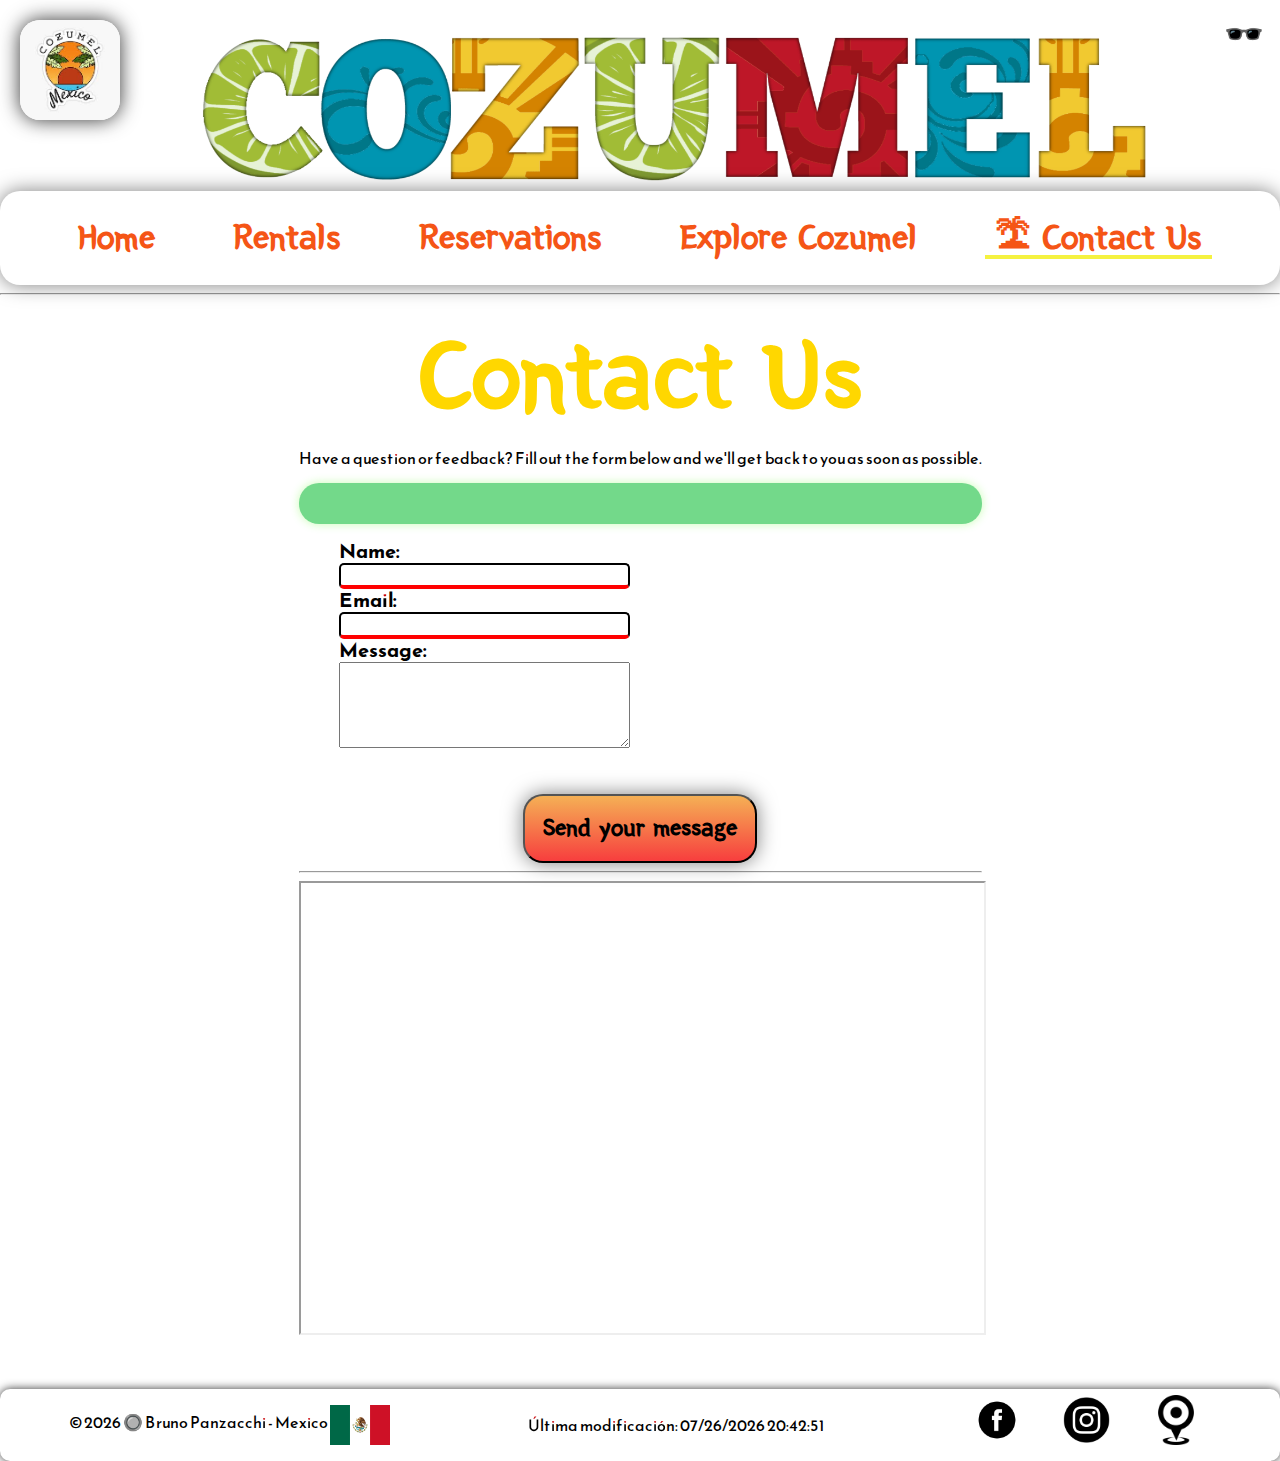
<file: contact.html>
<!DOCTYPE html>
<html lang="en">

<head>
    <meta charset="UTF-8">
    <meta name="viewport" content="width=device-width, initial-scale=1.0">
    <meta name="description"
        content="Get to know the wonderful island of Cozumel quickly and efficiently with our vehicles">
    <meta name="author" content="Bruno Panzacchi">
    <meta property="og:title" content="Cuzumel on wheels" />
    <meta property="og:type" content="Local market web page" />
    <meta property="og:url" content="https://brunobzki.github.io/cozumel/" />
    <meta property="og:image" content="https://www.turismomexico.es/wp-content/uploads/2023/01/faro_cozumel.jpg" />
    <link rel="stylesheet" href="styles/normalize.css">
    <link rel="stylesheet" href="styles/base.css">
    <link rel="stylesheet" href="styles/large.css">
    <link rel="icon" href="favicon.ico">

    <title>Contact Us</title>
</head>

<body>

    
        <header>

            <img class="logo" src="images/descarga.jfif" alt="logo page">


            <button id="menu"></button>
            <img src="images/cozumel-text.png" alt="title" id="titulo">
            <nav class="navigation">

                <ul>
                    <li><a href="index.html"> Home</a></li>
                    <li><a href="rentals.html"> Rentals </a></li>
                    <li><a href="reservation.html"> Reservations </a></li>
                    <li><a href="explore.html"> Explore Cozumel</a></li>
                    <li><a href="contact.html" class="active"> Contact Us</a></li>
                </ul>
            </nav>
            <div id="mode">
                🕶️
            </div>
        </header>
        <hr>
        <div id="content">
        <main>
            
                <h1>Contact Us</h1>
                <p>Have a question or feedback? Fill out the form below and we'll get back to you as soon as possible.
                </p>
                <div id="feedback"></div>
                <form action="/my-handling-form-page" method="get">
                    <ul>
                        <li>
                            <label for="name">Name:</label>
                            <input type="text" id="name" name="user_name" required>
                        </li>
                        <li>
                            <label for="mail">Email:</label>
                            <input type="email" id="mail" name="user_email" required>
                        </li>
                        <li>
                            <label for="msg">Message:</label>
                            <textarea id="msg" name="user_message" required></textarea>
                        </li>

                    </ul>
                    <div id="confirm">

                        <button type="submit" id="reservation">Send your message</button>

                    </div>
                </form>
                <hr>

                <iframe
                    src="https://www.google.com/maps/embed?pb=!1m18!1m12!1m3!1d59789.720301575515!2d-86.94226964999999!3d20.512066299999997!2m3!1f0!2f0!3f0!3m2!1i1024!2i768!4f13.1!3m3!1m2!1s0x8f4e58330a673659%3A0x9cedf516c7d86e9a!2sCozumel%2C%20Q.R.%2C%20M%C3%A9xico!5e0!3m2!1ses-419!2suy!4v1712623772022!5m2!1ses-419!2suy"
                    height="450" allowfullscreen="" loading="lazy" referrerpolicy="no-referrer-when-downgrade"></iframe>
            </div>

        </main>
        <footer>
            <p id="footerFirstParagraph"></p>
            <p id="lastModified"></p>
            <div class="social">
                <a href="https://facebook.com" target="_blank">
                    <img src="images/face1.webp" alt="fb icon">
                </a>
                <a href="https://instagram.com" target="_blank">
                    <img src="images/insta.webp" alt="instagram icon">
                </a>
                <a href="https://maps.app.goo.gl/X5zEjQ8bBL8tUt8A6" target="_blank">
                    <img src="images/ubica.webp" alt="Location icon">
                </a>
            </div>
        </footer>
        <script src="script/footer.js"></script>
        <script src="script/contact.js"></script>
        <script src="script/darkmode.js"></script>
        <script src="script/hamenu.js"></script>

    </div>
</body>

</html>
</file>
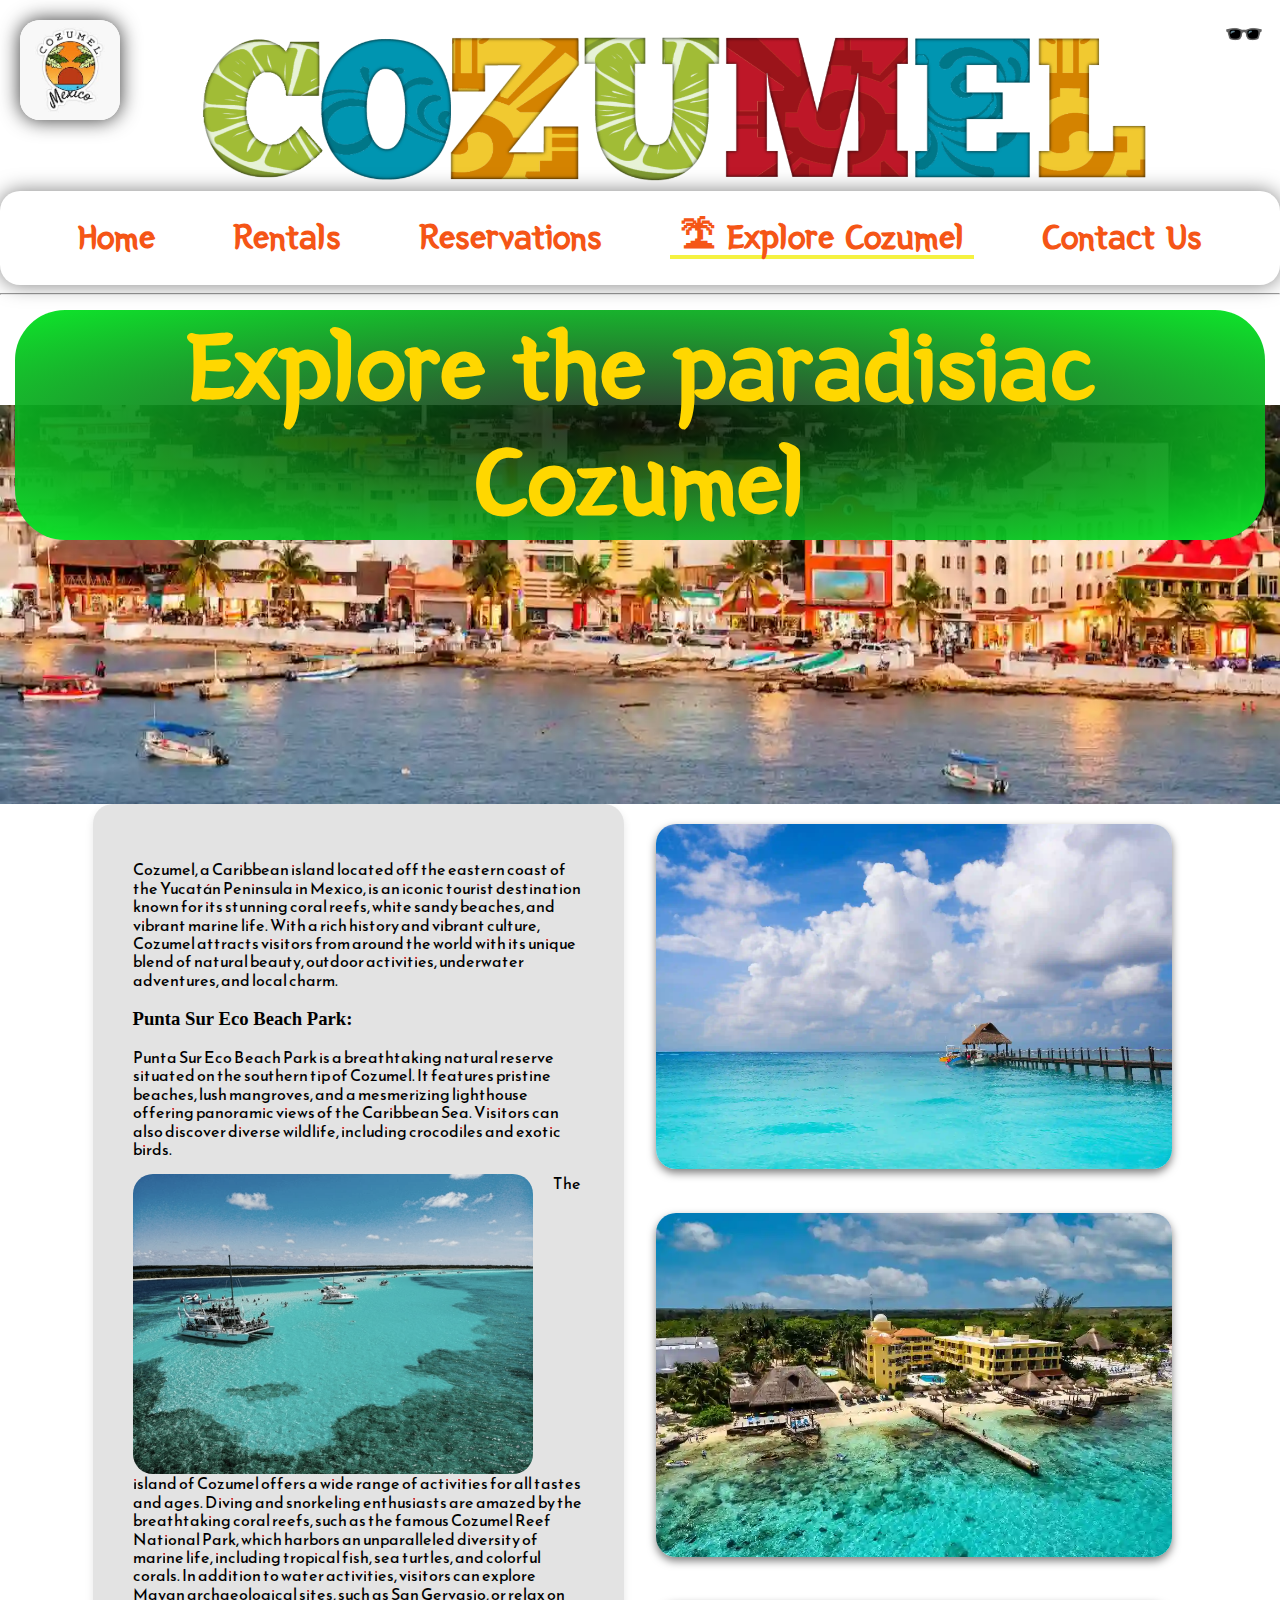
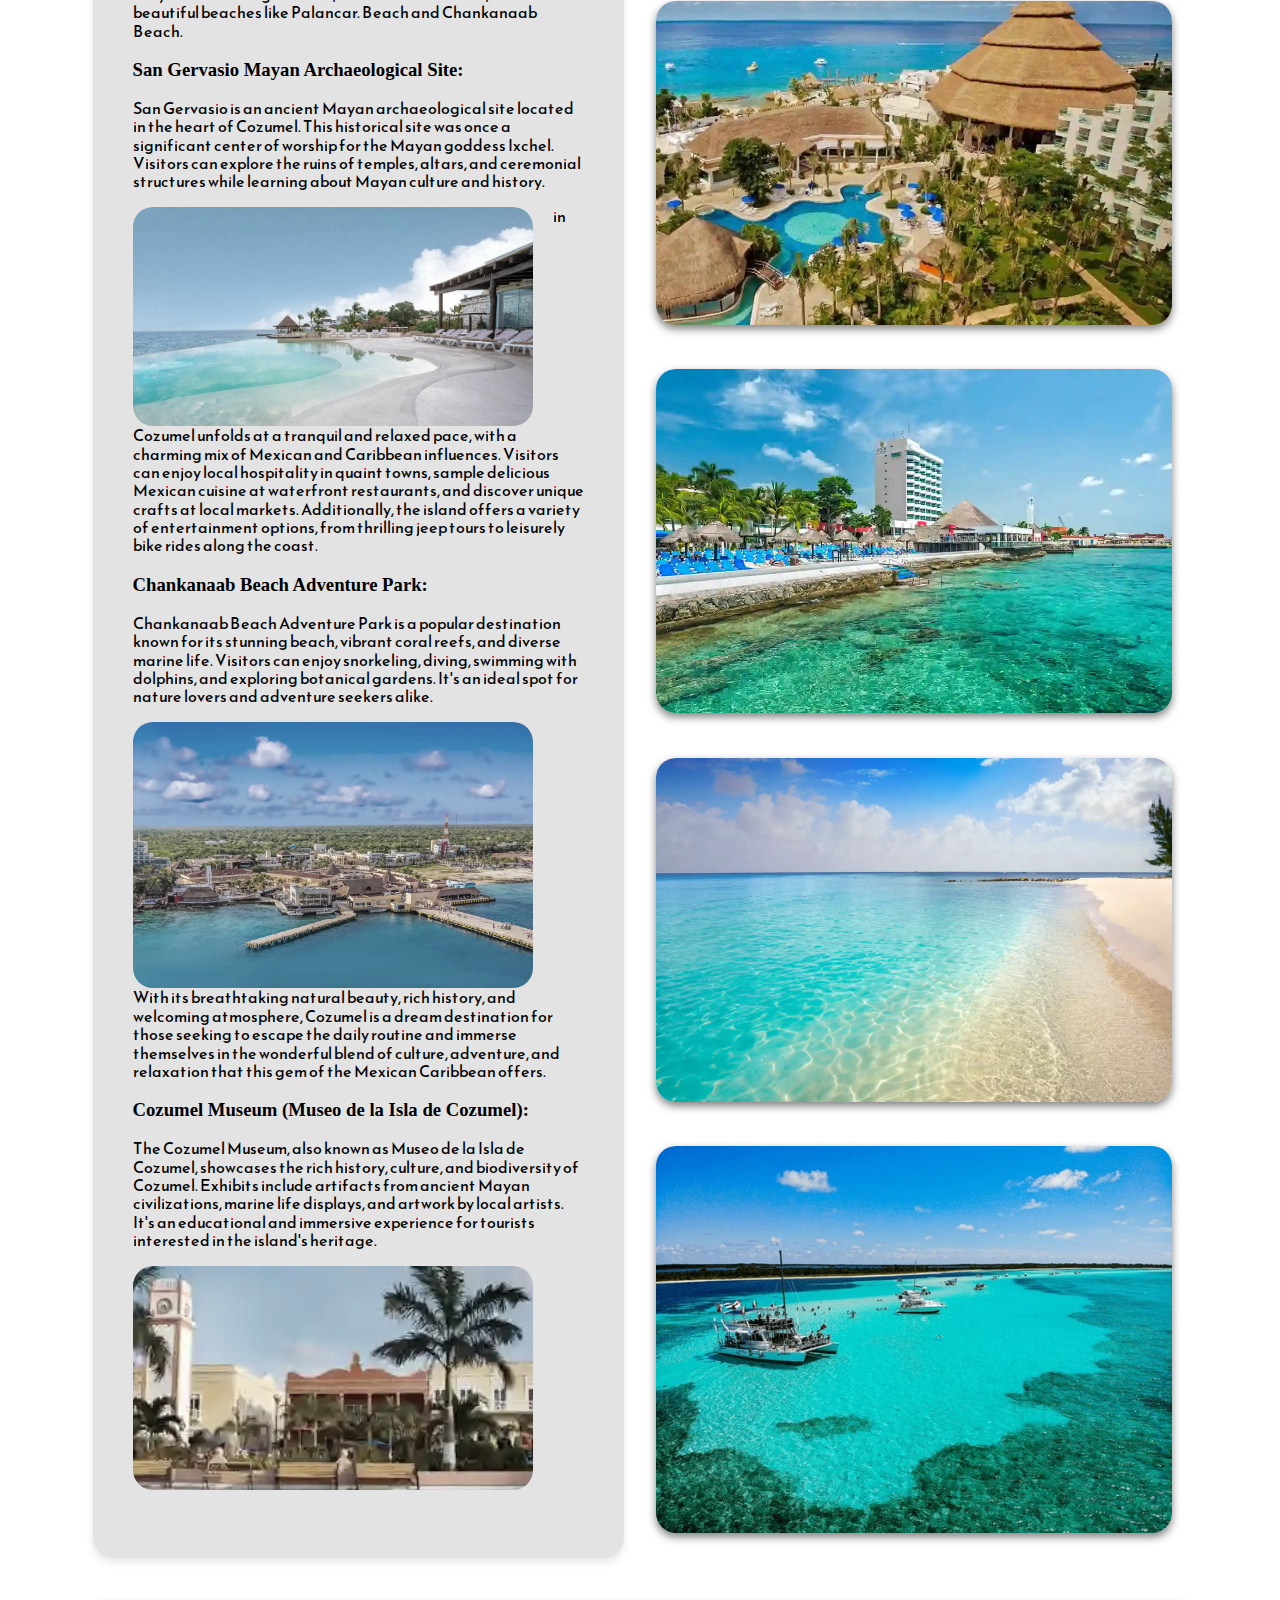
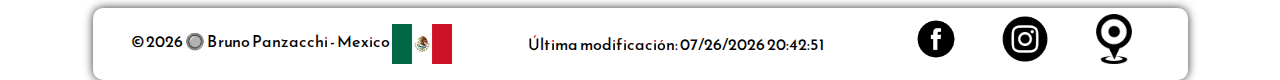
<file: explore.html>
<!DOCTYPE html>
<html lang="en">

<head>
    <meta charset="UTF-8">
    <meta name="viewport" content="width=device-width, initial-scale=1.0">
    <meta name="description"
        content="Get to know the wonderful island of Cozumel quickly and efficiently with our vehicles">
    <meta name="author" content="Bruno Panzacchi">
    <meta property="og:title" content="Cuzumel on wheels" />
    <meta property="og:type" content="Local market web page" />
    <meta property="og:url" content="https://brunobzki.github.io/cozumel/" />
    <meta property="og:image" content="https://www.turismomexico.es/wp-content/uploads/2023/01/faro_cozumel.jpg" />
    <link rel="stylesheet" href="styles/normalize.css">
    <link rel="stylesheet" href="styles/base.css">
    <link rel="stylesheet" href="styles/large.css">
    <link rel="icon" href="favicon.ico">

    <title>Explore Cozumel on Wheels</title>
</head>

<body>

    <header>

        <img class="logo" src="images/descarga.jfif" alt="logo page">


        <button id="menu"></button>
        <img src="images/cozumel-text.png" alt="title" id="titulo">
        <nav class="navigation">

            <ul>
                <li><a href="index.html"> Home</a></li>
                <li><a href="rentals.html"> Rentals </a></li>
                <li><a href="reservation.html"> Reservations </a></li>
                <li><a href="explore.html" class="active"> Explore Cozumel</a></li>
                <li><a href="contact.html"> Contact Us</a></li>
            </ul>
        </nav>
        <div id="mode">
            🕶️
        </div>
    </header>
    <hr>
    <h1 id="herotext">Explore the paradisiac Cozumel</h1>
    <div class="hero">
        <picture>
            <source srcset="images/small" media="(max-width: 300px)">
            <source srcset="images/medium.webp" media="(max-width: 800px)">
            <img src="images/landport.webp" alt="hero picture" width="1278">
        </picture>
    </div>
    <div id="content">
        <main class="page-explore">

            <section class="data">
                <div class="Info" id="Contry-info">

                    <p>Cozumel, a Caribbean island located off the eastern coast of the Yucatán Peninsula in Mexico, is
                        an iconic tourist destination known for its stunning coral reefs, white sandy beaches, and
                        vibrant marine life. With a rich history and vibrant culture, Cozumel attracts visitors from
                        around the world with its unique blend of natural beauty, outdoor activities, underwater
                        adventures, and local charm.</p>
                    <h3>Punta Sur Eco Beach Park:</h3>
                    <p>Punta Sur Eco Beach Park is a breathtaking natural reserve situated on the southern tip of
                        Cozumel. It features pristine beaches, lush mangroves, and a mesmerizing lighthouse offering
                        panoramic views of the Caribbean Sea. Visitors can also discover diverse wildlife, including
                        crocodiles and exotic birds.
                    </p>
                    <img src="images/catamaran.webp" class="saturate" alt="contry">

                    <p>The island of Cozumel offers a wide range of activities for all tastes and ages. Diving and
                        snorkeling enthusiasts are amazed by the breathtaking coral reefs, such as the famous Cozumel
                        Reef National Park, which harbors an unparalleled diversity of marine life, including tropical
                        fish, sea turtles, and colorful corals. In addition to water activities, visitors can explore
                        Mayan archaeological sites, such as San Gervasio, or relax on beautiful beaches like Palancar.
                        Beach and Chankanaab Beach.</p>
                    <h3>San Gervasio Mayan Archaeological Site:</h3>
                    <p>San Gervasio is an ancient Mayan archaeological site located in the heart of Cozumel. This
                        historical site was once a significant center of worship for the Mayan goddess Ixchel. Visitors
                        can explore the ruins of temples, altars, and ceremonial structures while learning about Mayan
                        culture and history.
                    </p>
                    <img src="images/hotel.webp" class="saturate" alt="contry">
                    <p> in Cozumel unfolds at a tranquil and relaxed pace, with a charming mix of Mexican and
                        Caribbean influences. Visitors can enjoy local hospitality in quaint towns, sample delicious
                        Mexican cuisine at waterfront restaurants, and discover unique crafts at local markets.
                        Additionally, the island offers a variety of entertainment options, from thrilling jeep tours to
                        leisurely bike rides along the coast.</p>
                    <h3>Chankanaab Beach Adventure Park:</h3>
                    <p>Chankanaab Beach Adventure Park is a popular destination known for its stunning beach, vibrant
                        coral reefs, and diverse marine life. Visitors can enjoy snorkeling, diving, swimming with
                        dolphins, and exploring botanical gardens. It's an ideal spot for nature lovers and adventure
                        seekers alike.
                    </p>
                    <img src="images/port.webp" class="saturate" alt="contry">
                    <p>With its breathtaking natural beauty, rich history, and welcoming atmosphere, Cozumel is a dream
                        destination for those seeking to escape the daily routine and immerse themselves in the
                        wonderful blend of culture, adventure, and relaxation that this gem of the Mexican Caribbean
                        offers.</p>
                    <h3>Cozumel Museum (Museo de la Isla de Cozumel):</h3>
                    <p>The Cozumel Museum, also known as Museo de la Isla de Cozumel, showcases the rich history,
                        culture, and biodiversity of Cozumel. Exhibits include artifacts from ancient Mayan
                        civilizations, marine life displays, and artwork by local artists. It's an educational and
                        immersive experience for tourists interested in the island's heritage.
                    </p>
                    <img src="images/images1.webp" class="saturate" alt="contry">



                </div>

            </section>
            <div class="photo">
                <picture><img src="images/isla-cozumel.webp" alt="placeholder uruguay" loading="lazy" width="639"
                        height="400"></picture>
                <picture><img src="images/466080196.webp" alt="placeholder uruguay" loading="lazy" width="639"
                        height="400"></picture>
                <picture><img src="images/edd7490756efc2a4.webp" alt="placeholder uruguay" loading="lazy" width="639"
                        height="400"></picture>
                <picture><img src="images/Quintana.webp" alt="placeholder uruguay" loading="lazy" width="639"
                        height="400"></picture>
                <picture><img src="images/palancar.webp" alt="placeholder uruguay" loading="lazy" width="639"
                        height="400"></picture>
                <picture><img src="images/catamaran.webp" alt="placeholder uruguay" loading="lazy" width="639" height="400">
                </picture>
            </div>
            <input type="hidden" id="timestamp">
        </main>
        <footer>
            <p id="footerFirstParagraph"></p>
            <p id="lastModified"></p>
            <div class="social">
                <a href="https://facebook.com" target="_blank">
                    <img src="images/face1.webp" alt="fb icon">
                </a>
                <a href="https://instagram.com" target="_blank">
                    <img src="images/insta.webp" alt="instagram icon">
                </a>
                <a href="https://maps.app.goo.gl/X5zEjQ8bBL8tUt8A6" target="_blank">
                    <img src="images/ubica.webp" alt="Location icon">
                </a>
            </div>
        </footer>
        <script src="script/footer.js"></script>
        <script src="script/darkmode.js"></script>
        <script src="script/hamenu.js"></script>
    </div>
</body>

</html>
</file>
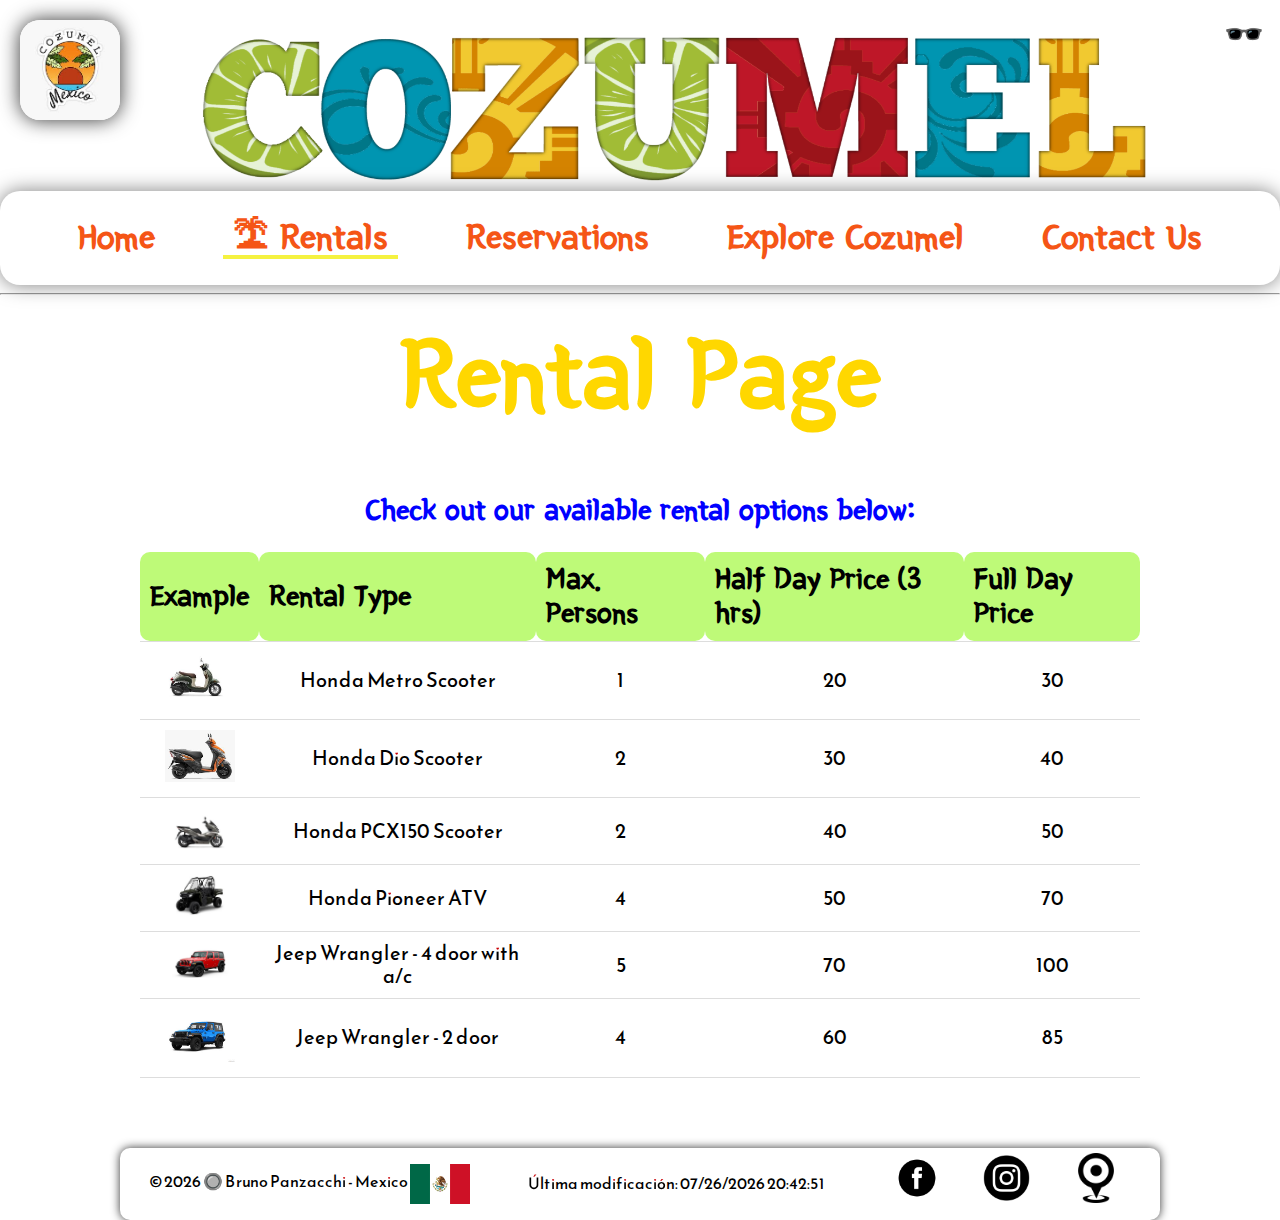
<file: rentals.html>
<!DOCTYPE html>
<html lang="en">

<head>
    <meta charset="UTF-8">
    <meta name="viewport" content="width=device-width, initial-scale=1.0">
    <meta name="description"
        content="Get to know the wonderful island of Cozumel quickly and efficiently with our vehicles">
    <meta name="author" content="Bruno Panzacchi">
    <meta property="og:title" content="Cuzumel on wheels" />
    <meta property="og:type" content="Local market web page" />
    <meta property="og:url" content="https://brunobzki.github.io/cozumel/" />
    <meta property="og:image" content="https://www.turismomexico.es/wp-content/uploads/2023/01/faro_cozumel.jpg" />
    <link rel="stylesheet" href="styles/normalize.css">
    <link rel="stylesheet" href="styles/base.css">
    <link rel="stylesheet" href="styles/large.css">
    <link rel="icon" href="favicon.ico">

    <title>Rental</title>
</head>

<body>


    <header>

        <img class="logo" src="images/descarga.jfif" alt="logo page">


        <button id="menu"></button>
        <img src="images/cozumel-text.png" alt="title" id="titulo">
        <nav class="navigation">

            <ul>
                <li><a href="index.html"> Home</a></li>
                <li><a href="rentals.html" class="active"> Rentals </a></li>
                <li><a href="reservation.html"> Reservations </a></li>
                <li><a href="explore.html"> Explore Cozumel</a></li>
                <li><a href="contact.html"> Contact Us</a></li>
            </ul>
        </nav>
        <div id="mode">
            🕶️
        </div>
    </header>
    <hr>
    <div id="content">
        <main>
            <h1>Rental Page</h1>
            
            

            <div class="container">

                <h2>Check out our available rental options below:</h2>


                <table>
                    <thead>
                        <tr>
                            <th>Example</th>
                            <th>Rental Type</th>
                            <th>Max. Persons</th>
                            <th>Half Day Price (3 hrs)</th>
                            <th>Full Day Price</th>
                        </tr>
                    </thead>
                    <tbody>

                    </tbody>
                </table>
            </div>







        </main>
        <footer>
            <p id="footerFirstParagraph"></p>
            <p id="lastModified"></p>
            <div class="social">
                <a href="https://facebook.com" target="_blank">
                    <img src="images/face1.webp" alt="fb icon">
                </a>
                <a href="https://instagram.com" target="_blank">
                    <img src="images/insta.webp" alt="instagram icon">
                </a>
                <a href="https://maps.app.goo.gl/X5zEjQ8bBL8tUt8A6" target="_blank">
                    <img src="images/ubica.webp" alt="Location icon">
                </a>
            </div>
        </footer>
        <script src="script/footer.js"></script>
        <script src="script/darkmode.js"></script>
        <script src="data/rental.js"></script>
        <script src="script/hamenu.js"></script>
    </div>

</body>

</html>
</file>
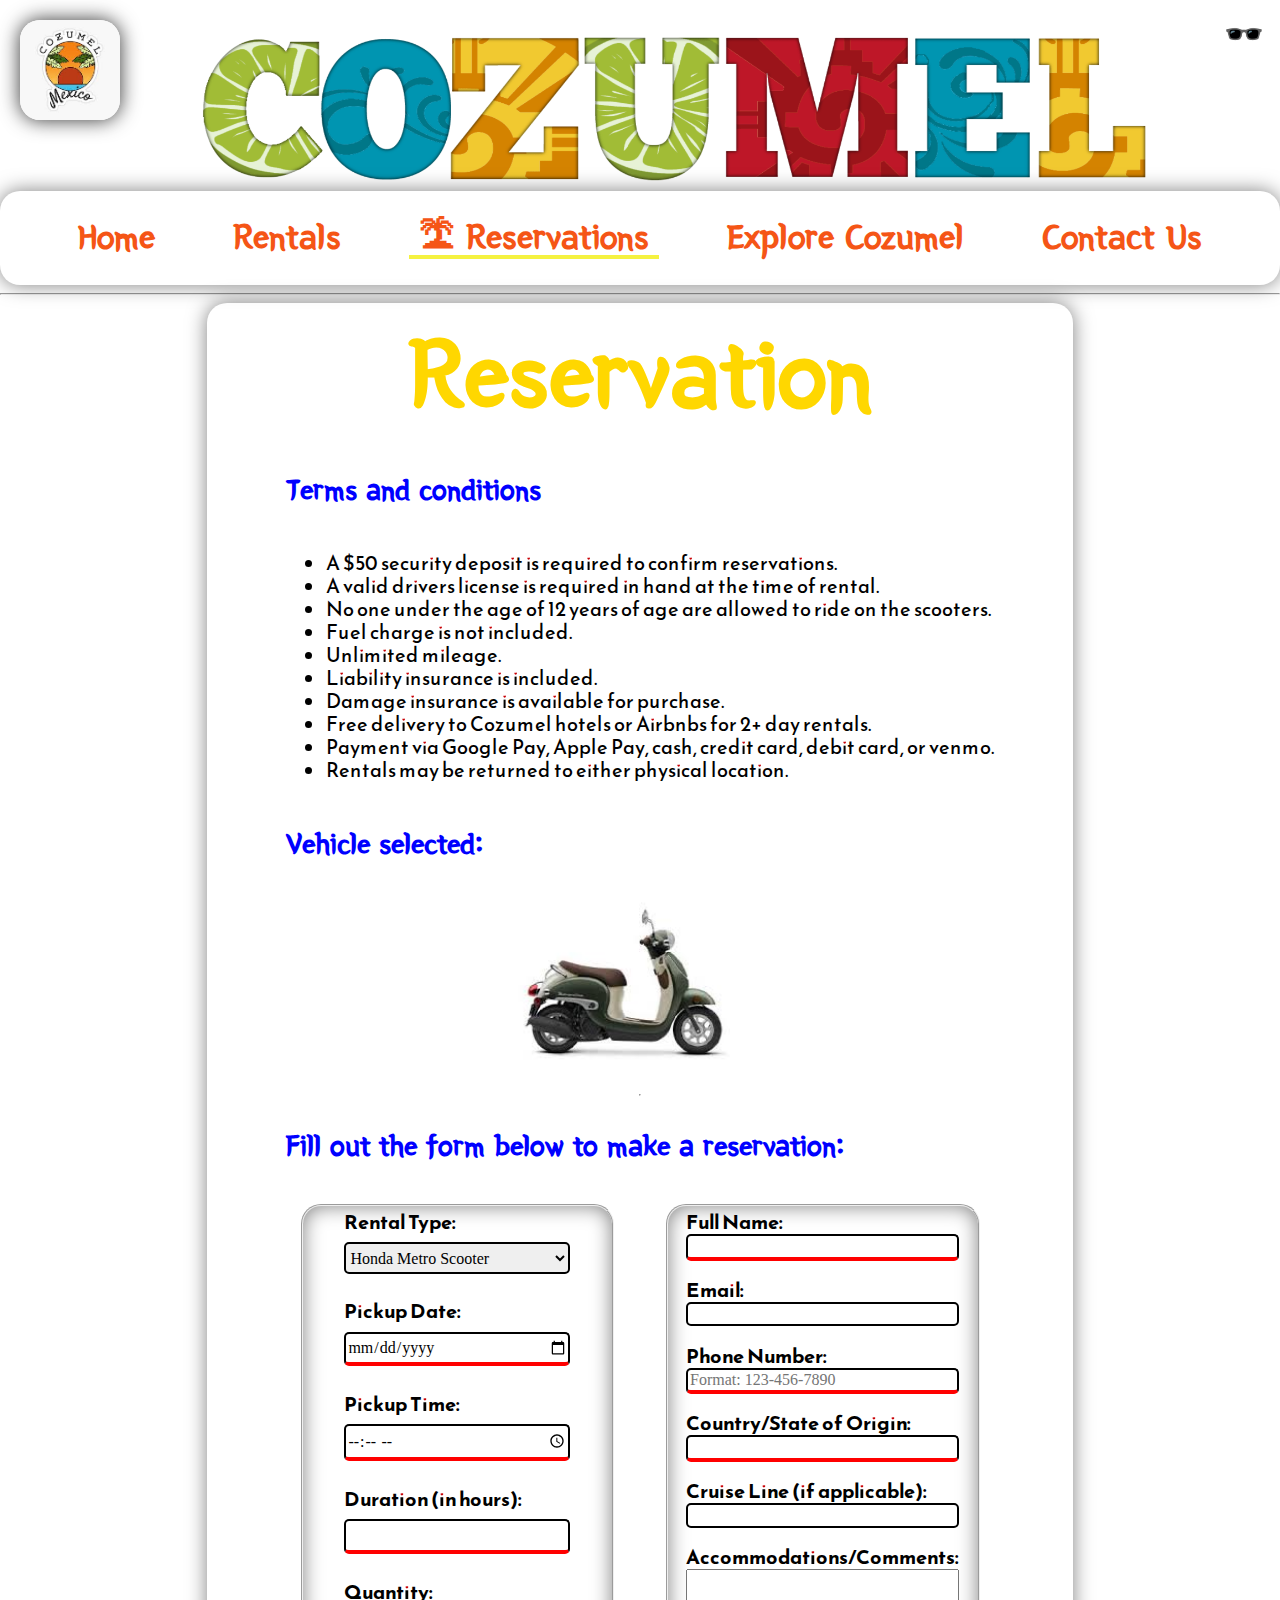
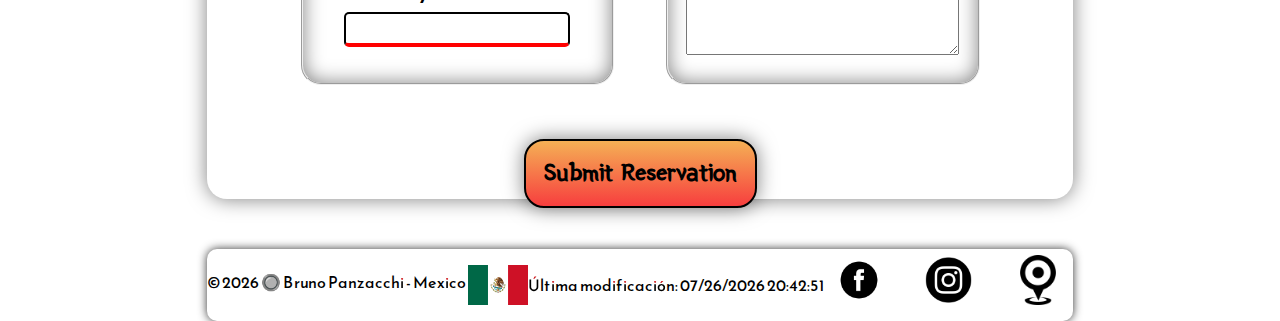
<file: reservation.html>
<!DOCTYPE html>
<html lang="en">

<head>
    <meta charset="UTF-8">
    <meta name="viewport" content="width=device-width, initial-scale=1.0">
    <meta name="description"
        content="Get to know the wonderful island of Cozumel quickly and efficiently with our vehicles">
    <meta name="author" content="Bruno Panzacchi">
    <meta property="og:title" content="Cuzumel on wheels" />
    <meta property="og:type" content="Local market web page" />
    <meta property="og:url" content="https://brunobzki.github.io/cozumel/" />
    <meta property="og:image" content="https://www.turismomexico.es/wp-content/uploads/2023/01/faro_cozumel.jpg" />
    <link rel="stylesheet" href="styles/normalize.css">
    <link rel="stylesheet" href="styles/base.css">
    <link rel="stylesheet" href="styles/large.css">
    <link rel="icon" href="favicon.ico">

    <title>Reservation</title>
</head>

<body>


    <header>

        <img class="logo" src="images/descarga.jfif" alt="logo page">


        <button id="menu"></button>
        <img src="images/cozumel-text.png" alt="title" id="titulo">
        <nav class="navigation">

            <ul>
                <li><a href="index.html"> Home</a></li>
                <li><a href="rentals.html"> Rentals </a></li>
                <li><a href="reservation.html" class="active"> Reservations </a></li>
                <li><a href="explore.html"> Explore Cozumel</a></li>
                <li><a href="contact.html"> Contact Us</a></li>
            </ul>
        </nav>
        <div id="mode">
            🕶️
        </div>
    </header>
    <hr>
    <div id="content">
        <main>
            <div class="containers">
                <h1>Reservation</h1>
                <h2>Terms and conditions</h2>

                <ul id="terms">

                    <li>A $50 security deposit is required to confirm reservations.</li>
                    <li>A valid drivers license is required in hand at the time of rental.</li>
                    <li>No one under the age of 12 years of age are allowed to ride on the scooters.</li>
                    <li>Fuel charge is not included.</li>
                    <li>Unlimited mileage.</li>
                    <li>Liability insurance is included.</li>
                    <li>Damage insurance is available for purchase.</li>
                    <li>Free delivery to Cozumel hotels or Airbnbs for 2+ day rentals.</li>
                    <li>Payment via Google Pay, Apple Pay, cash, credit card, debit card, or venmo.</li>
                    <li>Rentals may be returned to either physical location.</li>
                </ul>
                <h2>Vehicle selected:</h2>
                <div id="vehicle-image-container">
                    <img id="vehicle-image" src=" " alt="Vehicle Image">
                </div>
                <hr>
                <h2>Fill out the form below to make a reservation:</h2>
                <form id="reservation-form" action="thanks.html" method="get">


                    <fieldset class="formu">

                        <label for="rental-type">Rental Type:</label>
                        <select name="rental-type" id="rental-type"></select>
                        <br>
                        <label for="pickup-date">Pickup Date:</label>
                        <input type="date" id="pickup-date" name="pickup-date" required>
                        <br>
                        <label for="pickup-time">Pickup Time:</label>
                        <input type="time" id="pickup-time" name="pickup-time" required>
                        <br>
                        <label for="duration">Duration (in hours):</label>
                        <input type="number" id="duration" name="duration" min="1" required>
                        <br>
                        <label for="quantity">Quantity:</label>
                        <input type="number" id="quantity" name="quantity" min="1" required>
                        <br>
                    </fieldset>
                    <fieldset class="formu">
                        <label for="name">Full Name:</label>
                        <input type="text" id="name" name="name" required>
                        <br>
                        <label for="email">Email:</label>
                        <input type="email" id="email" name="email">
                        <br>
                        <label for="phone">Phone Number:</label>
                        <input type="tel" id="phone" name="phone" placeholder="Format: 123-456-7890" required>
                        <br>
                        <label for="country">Country/State of Origin:</label>
                        <input type="text" id="country" name="country" required>
                        <br>
                        <label for="cruise-line">Cruise Line (if applicable):</label>
                        <input type="text" id="cruise-line" name="cruise-line">
                        <br>
                        <label for="accommodations">Accommodations/Comments:</label>
                        <textarea id="accommodations" name="accommodations"></textarea>
                        <br>
                    </fieldset>


                    <div id="confirm">
                        <input type="submit" value="Submit Reservation" id="reservation">
                    </div>
                </form>

            </div>
        </main>
        <footer>
            <p id="footerFirstParagraph"></p>
            <p id="lastModified"></p>
            <div class="social">
                <a href="https://facebook.com" target="_blank">
                    <img src="images/face1.webp" alt="fb icon">
                </a>
                <a href="https://instagram.com" target="_blank">
                    <img src="images/insta.webp" alt="instagram icon">
                </a>
                <a href="https://maps.app.goo.gl/X5zEjQ8bBL8tUt8A6" target="_blank">
                    <img src="images/ubica.webp" alt="Location icon">
                </a>
            </div>
        </footer>
        <script src="script/footer.js"></script>
        <script src="script/image.js"></script>
        <script src="script/darkmode.js"></script>
        <script src="script/hamenu.js"></script>
        <script src="script/submit.js"></script>
    </div>
</body>

</html>
</file>
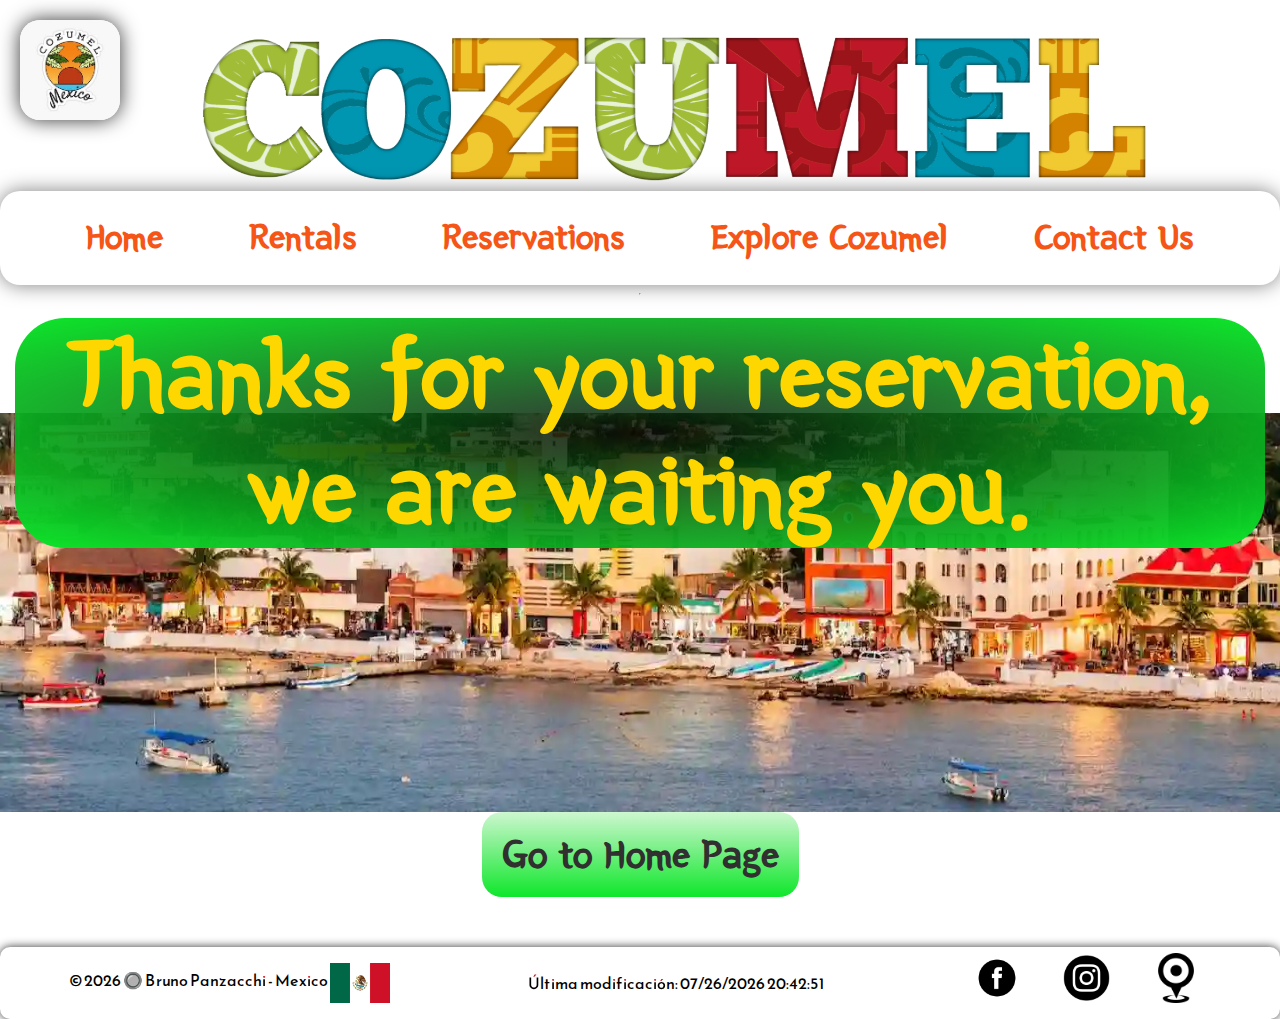
<file: thanks.html>
<!DOCTYPE html>
<html lang="en">

<head>
    <meta charset="UTF-8">
    <meta name="viewport" content="width=device-width, initial-scale=1.0">
    <meta name="description"
        content="Get to know the wonderful island of Cozumel quickly and efficiently with our vehicles">
    <meta name="author" content="Bruno Panzacchi">
    <meta property="og:title" content="Cuzumel on wheels" />
    <meta property="og:type" content="Local market web page" />
    <meta property="og:url" content="https://brunobzki.github.io/cozumel/" />
    <meta property="og:image" content="https://www.turismomexico.es/wp-content/uploads/2023/01/faro_cozumel.jpg" />
    <link rel="stylesheet" href="styles/normalize.css">
    <link rel="stylesheet" href="styles/base.css">
    <link rel="stylesheet" href="styles/large.css">
    <link rel="icon" href="favicon.ico">

    <title>Confirm page</title>
</head>

<body>

    <div id="content">
        <header>

            <img class="logo" src="images/descarga.jfif" alt="logo page">


            <button id="menu"></button>
            <img src="images/cozumel-text.png" alt="title" id="titulo">
            <nav class="navigation">

                <ul>
                    <li><a href="index.html"> Home</a></li>
                    <li><a href="rentals.html"> Rentals </a></li>
                    <li><a href="reservation.html"> Reservations </a></li>
                    <li><a href="explore.html"> Explore Cozumel</a></li>
                    <li><a href="contact.html"> Contact Us</a></li>
                </ul>
            </nav>

        </header>
        <hr>

        <main>

            <h1 id="herotext">Thanks for your reservation, we are waiting you.</h1>
            <div class="hero">
                <picture>
                    <source srcset="images/small" media="(max-width: 300px)">
                    <source srcset="images/medium.webp" media="(max-width: 800px)">
                    <img src="images/landport.webp" alt="hero picture" width="1278">
                </picture>
            </div>
            <div class='button-box'>
                <a class='rent' href="index.html">Go to Home Page</a>
            </div>


        </main>
        <footer>
            <p id="footerFirstParagraph"></p>
            <p id="lastModified"></p>
            <div class="social">
                <a href="https://facebook.com" target="_blank">
                    <img src="images/face1.webp" alt="fb icon">
                </a>
                <a href="https://instagram.com" target="_blank">
                    <img src="images/insta.webp" alt="instagram icon">
                </a>
                <a href="https://maps.app.goo.gl/X5zEjQ8bBL8tUt8A6" target="_blank">
                    <img src="images/ubica.webp" alt="Location icon">
                </a>
            </div>
        </footer>
        <script src="script/footer.js"></script>
        <script src="script/hamenu.js"></script>
    </div>
</body>

</html>
</file>
<file: styles/base.css>
@import url('https://fonts.googleapis.com/css2?family=Reem+Kufi+Fun:wght@400..700&family=Yeon+Sung&display=swap');

:root {
    
    --heading-font: Yeon sung, "IM Fell French Canon SC";
    --paragraph-font: Reem Kufi Fun, Lato, Helvetica, sans-serif;
}

video{
    position: fixed;
    max-width: 1400px;
    min-width: 100%;
    min-height: 100%;
    top: 50%;
    left: 50%;
    transform: translateX(-50%) translateY(-50%);
    z-index: -1;
    opacity: 0.7;
}
img.logo {
    max-width: 100px;
    border-radius: 20px;
    box-shadow: 0 0 20px rgba(0, 0, 0, 0.8);
    margin-left: 20px;
    width: 100%;
    justify-self: left;
}
#content {
    max-width: 1440px;
    box-sizing: border-box;
    background-blend-mode: color;
    padding: 0;
    margin: 0 auto;
    display: grid;
    justify-content: space-around;

}
#titulo{
    max-width: 1000px;
    justify-self: center;
    width: 100%;
    
}
#menu {
    display: none;

}

nav ul {
    display: flex;
    justify-content: space-evenly;
}

header {
    display: grid;
    grid-template-columns: 100px auto;
    padding-top: 20px;
}

h1 {
    text-align: center;
    font-size: 100px;
    font-family: var(--heading-font);
    color: gold;
    margin: 15px;
    position: relative;
    z-index: 1;
    
}
#herotext{
    background-image: radial-gradient(#000000cc,#0de72a);
    border-radius: 50px;
}
.button-box{
    display: grid;
    justify-items: center;
}
a.rent{
    border-radius: 20px;
    padding:20px;
    font-family: var(--heading-font);
    font-size: 40px;
    background-image: linear-gradient(#b7f3baaf,#0de72a);
    font-weight: 800;
    color: #312F2F;

}
.rent:hover {
    transform: scale(1.2);
    box-shadow: 0 0 100px #db3131;

}
.navigation ul {
    list-style-type: none;
    padding: 10px;
    
}

.navigation {
    display: inline-table;
    border-radius: 20px;
    box-shadow: 0 0 20px rgba(0, 0, 0, 0.5);
    width: auto;
    grid-column: 1/3;
}
.active::before {
	content: "🏝"; 
}
.active{
    border-bottom: solid 4px #f5f240;
}
.open a {
    display: block;
}

#menu::before {
    content: "☰";
}

#menu.open::before {
    content: "✖";
}

#mode {
    position: absolute;
    top: 1rem;
    right: 1rem;
    font-size: 3rem;
    cursor: pointer;
    font-size: 2rem;
}

a {
    height: 45px;
    text-decoration: none;
    font-family: var(--heading-font);
    font-weight: bold;
    padding:  0 10px 0 ;
    color: #f55516;
    font-size: 36px;
    text-align: center;
    
}
p{
    font-family: var(--paragraph-font);
    
}
h2{
    font-family: var(--heading-font);
    font-size: 30px;
    color: blue;
}
#hometext{
    margin-top: 2%;
    font-size: 25px;
    text-align: center;
    background-image: radial-gradient(#85f78eea,#fdfdfd00);
    border-radius: 20px;
    padding: 20px;

}
.navigation a:hover {

    color: #f1082b;
    display:inline-table ;
    transform: scale(1.1);
    border-radius: 15px;
    border: solid  2px #ff6905c2;
    box-shadow: 0 0 50px #f7e92f;
    
}

.vehicles {
	margin: 0 auto;
	padding: 0.5rem;
	max-width: 1280px;
	
	font-family:var(--paragraph-font);
    display: block;
    align-items: center;
}

.menud {
	margin: 1rem auto;
	border: 1px solid rgba(0, 0, 0, 0.1);
	padding: 0.5rem;
	
	text-align: center;
}

.menud button {
	padding: 1%;
	font-weight: 700;
    border-radius: 10px;
    font-family: var(--paragraph-font);
    font-size: 20px;
    background: none;
    box-shadow: 0 0 20px rgba(0, 0, 0, 0.8);
}
.vehicles ul{
    display: grid;
    grid-template-columns: 1fr 1fr 1fr;
}
.vehicles ul ul {
    display: block;
}
.vehicles li{
    background-color: #b1b1b163;
    padding: 5px;
    margin: 10px;
    list-style: none;
    border-radius: 15px;
    box-shadow: 0 0 10px #333;
    text-align: center;

}
.vehicles li li {
    margin: 0 0 0 5px;
    border-radius: 0;
    text-align: left;
    box-shadow: none;
    background-color: unset;
    
}
.grida {
	display: grid;
	
	grid-gap: 15px;
	align-items: center;
}

.grida  {
	text-align: center;
}

.grida img {
	border: 1px solid #fff;
	box-shadow: 0 0 10px #333;
    max-width: 250px;
    margin: 15px;
    border-radius: 10px;
    background-color: #F6E8EA;
    filter: brightness(1.1);
    mix-blend-mode: multiply;
}
.vehicles li:hover{
    background-color: #fff;
}

.grida h4 {
	font-family: var(--heading-font);
    font-size: 25px;
}
.lista {
	display: none;
	
}
.information{
    display: flex;
    justify-content: space-evenly;
    height: 550px;

}
.mapboxgl-control-container {
    display: none;
}
.mapboxgl-canvas {
    align-items: center;
    max-width: 550px;
    max-height: 550px;
    width: 100%;
    height: 100%;
    border: 1px solid #ccc;
    box-shadow: 0 0 20px rgba(0, 0, 0, 0.5);
    border-radius: 20px;
}
.weather{
    background-color: #6ac4f8;
    opacity: 0.8;
    padding: 3%;
    border-radius: 20px;
    text-align: center;
}
#weatherInfo{
    align-items: center;
}

footer {
    box-shadow: 0 0 10px #333;
    border-radius: 10px;
    min-height: 30px;
    display: flex;
    justify-content: space-around;
    align-items: center;
    margin-top: 50px;
}
footer .social img {
    height: 50px;
}
/*banner*/
#closeBanner, #reservation {
    background-image: linear-gradient(#f5b055, #f73e3e);
    border-radius: 20px;
    text-align: center;
    padding: 18px;
    box-shadow: 0 0 20px rgba(0, 0, 0, 0.5);
    color: #000;
    font-family: var(--heading-font);
    font-size: 25px;
    font-weight: 600;
    cursor: pointer;
}
section{
    display: ruby-text;
    padding: 20px;
}
.maxtemp{
    color: #f1082b;
    font-family: var(--heading-font);
    font-size: 45px;
}
#closeBanner:hover {
    transform: scale(1.2);
    box-shadow: 0 0 100px #097f25;

}
#banner{
    background-image: radial-gradient(#050502, #0502022c);
    color: #ffffff;
    font-family:var(--paragraph-font);
    font-size: 25px;
    text-align: center;
    padding: 10px;
    border-radius: 18px;
    
}
#banner p {
    margin: 5px;
}
/*rentals page*/

.container {
    max-width: 1000px;
    margin: 0 auto;
    padding: 20px;
    
}
#terms{
    font-family: var(--paragraph-font);
    font-size: 20px;
}

table {
    width: 100%;
    border-collapse: collapse;
    margin-top: 20px;
}
th{
    font-size: 30px;
    font-family: var(--heading-font);
}
th, td {
    padding: 10px;
    text-align: left;
    border-bottom: 1px solid #ddd;
    border-radius: 10px;
}
td{
    font-family: var(--paragraph-font);
    font-size: 20px;
    text-align: center;
}

thead {
    background-color: #98f72ba2;
}
.vehicle-image img {
    width: 70px;
    height: auto;
    transition: transform 0.3s ease;
}
.vehicle-image img:hover {
    transform: scale(5); 
    z-index: 1;
}
#vehicle-image-container{
    height: 200px;
    width: 100%;
}

/*reservation page*/
label{
    display: block;
    font-size: 20px;
    font-weight: 700;
    font-family: var(--paragraph-font);
    
}
.containers{
    box-shadow: 0 0 20px rgba(0, 0, 0, 0.5);
    border-radius: 20px;
    display: grid;
    justify-content: center;
    
}
form{
    display: grid;
    grid-template-columns: 1fr 1fr;
    grid-gap: 3%;
}
#vehicle-image-container{
    display: flex;
    justify-content: center;
}
.formu{
    display: grid;
    justify-content: center;
}
.container h2{
    text-align: center;
}
input:required {
    border-bottom: solid 4px red ;

}
input:required:valid {
    border-bottom: solid 4px green;}

input,select{
    border-radius: 5px;
    border:solid 2px black;
}
select.p{
    font-family: var(--paragraph-font);
}
fieldset{
    box-shadow: 0 0 20px inset rgba(0, 0, 0, 0.5);
    border-radius: 20px;
    margin: 15px;
}
#confirm{
    text-align: center;
    margin: 20px 0 10px;
    grid-column: 1 / 3;
}
/*contac us*/
.container form{
    display: grid;
    justify-content: center;
    grid-template-columns: 1fr;
    max-width: 600px;
}
textarea {
    overflow: auto;
    height: 80px;
}
form ul li{
    list-style: none;
    display: grid;
}
#feedback{
    box-shadow: 0px 0px 10px rgba(90, 248, 28, 0.329);
    font-family: var(--paragraph-font);
    font-size: 20px;
    text-align: center;
    background-color: #0dbd3694;
    padding: 3%;
    border-radius: 20px;
}
.mapa{
    box-shadow: 0px 0px 10px rgba(0, 0, 0, 0.4);
    border-radius: 10px;
    width: 100%;
    max-width: 650px;
    height: 500px;
    
}
iframe {
    width:100% ;
}
.moveDown {
    margin-top: 3em;
}
/*explore*/
.hero {
    width: 100%;
    margin-top: -150px;
    height: auto;
    overflow: hidden;
    z-index: -1;
}
img{
    animation: fade 8s;
}
@keyframes fade{
    0%{
        opacity: 0;
    }
    100%{
        opacity: 1;
    }
}
.hero img {
    width: 100%;
    height: auto;
    margin: 0 auto;
    display: flex;
    justify-content: center;
    align-items: center;
    
}
main.page-explore {
    display: grid;
    width: 100%;
    grid-template-columns: 1fr 1fr;
    grid-gap: 32px;
    max-width: 1095px;
}
.Info {
    position: relative;
    padding: 20px;
    border-radius: 8px;
    margin-bottom: 10px;
    overflow: hidden;
    
}


.Info img {
    float: left;
    margin-right: 20px;
    height: auto;
    width: 100%;
    border-radius: 20px;
    max-width: 400px;

}
.photo{
    max-width: 516px;
}

.saturate:hover {
    box-shadow: 0 0 50px #333;
}
.saturate {
    filter: saturate(50%);
    width: 30%;
}
.data{
    background-color: #a9a9a952;
    box-shadow: 0 4px 8px rgba(0, 0, 0, 0.1);
    border-radius: 20px;
}

.photo img {
    margin: 20px 0 20px;
    width: 100%;
    height: auto;
    border-radius: 20px;
    box-shadow: 0 4px 8px rgba(0, 0, 0, 0.5);

}
</file>
<file: styles/large.css>
@media  (max-width: 639px){
    

    .navigation.open  {
        display:flex ;
        margin-top: 50px;
        border-radius: 20px;
        box-shadow: 0 0 20px rgba(0, 0, 0, 0.5); 
    }
    #content{
        text-align: center;
    }
    header {
        
        grid-template-columns: 1fr;

    }
    nav ul {
        display: flex;
        list-style-type: none;
        flex-direction: column;
        height: 200px; 
        text-align: center;
    }

    nav ul li {
        flex: 1 1 100%;
        flex-direction: column;
    }
    a {
        height: 25px;
        text-decoration: none;
        font-family: var(--heading-font);
        font-weight: bold;
        padding:  0 10px 0 ;
        color: #f55516;
        font-size: 25px;
        text-align: left;
        
    }
    .navigation{
        display: none;
        grid-column: 1/1;
    }
    #menu {
        font-size: 3rem;
        border: 0;
        background: none;
        color: #000;
        position: relative;
        display: inline;
       
    }
    h1{
        font-size: 60px;
    }
    p{
        font-size: 15px;
    }
    ul{
        padding: 0%;
    }
    .vehicles li{
        background-color: white;
    }
    footer {
        box-shadow: 0 0 10px #333;
        border-radius: 10px;
        min-height: 30px;
        display: contents;
        margin-top: 50px;
        text-align: center;
    }
    .social {
        height: 40px;
        display: flex;
        justify-content: center;
    }
    footer .social img{
        height: 40px;
    }
    
    main.page-explore {
        display: grid;
        width: 100%;
        grid-template-columns: 1fr;
        
    }
    .vehicles ul {
        display: grid;
        grid-template-columns: 1fr;
    }
    .information{
        display: contents;
        
    }
    .weather{
        margin-bottom: 10px;
    }
    form{
        display: inline;
        margin-bottom: 15px;
    }
    #vehicle-image-container{
        max-width: 400px;
    }
    th, td {
        padding: 0;
        text-align: left;
        border-bottom: 1px solid #ddd;
        border-radius: 10px;
    }
    td{
        font-family: var(--paragraph-font);
        font-size: 10px;
        text-align: center;
    }
    th{
        font-size: 15px;
        font-family: var(--heading-font);
    }
    .container {
        
        margin: 0 ;
        padding: 0;
    } 
    .vehicle-image img:hover {
        transform: scale(3)translateX(20px);; 
        z-index: 1;
        float: right;
    }
}
</file>
